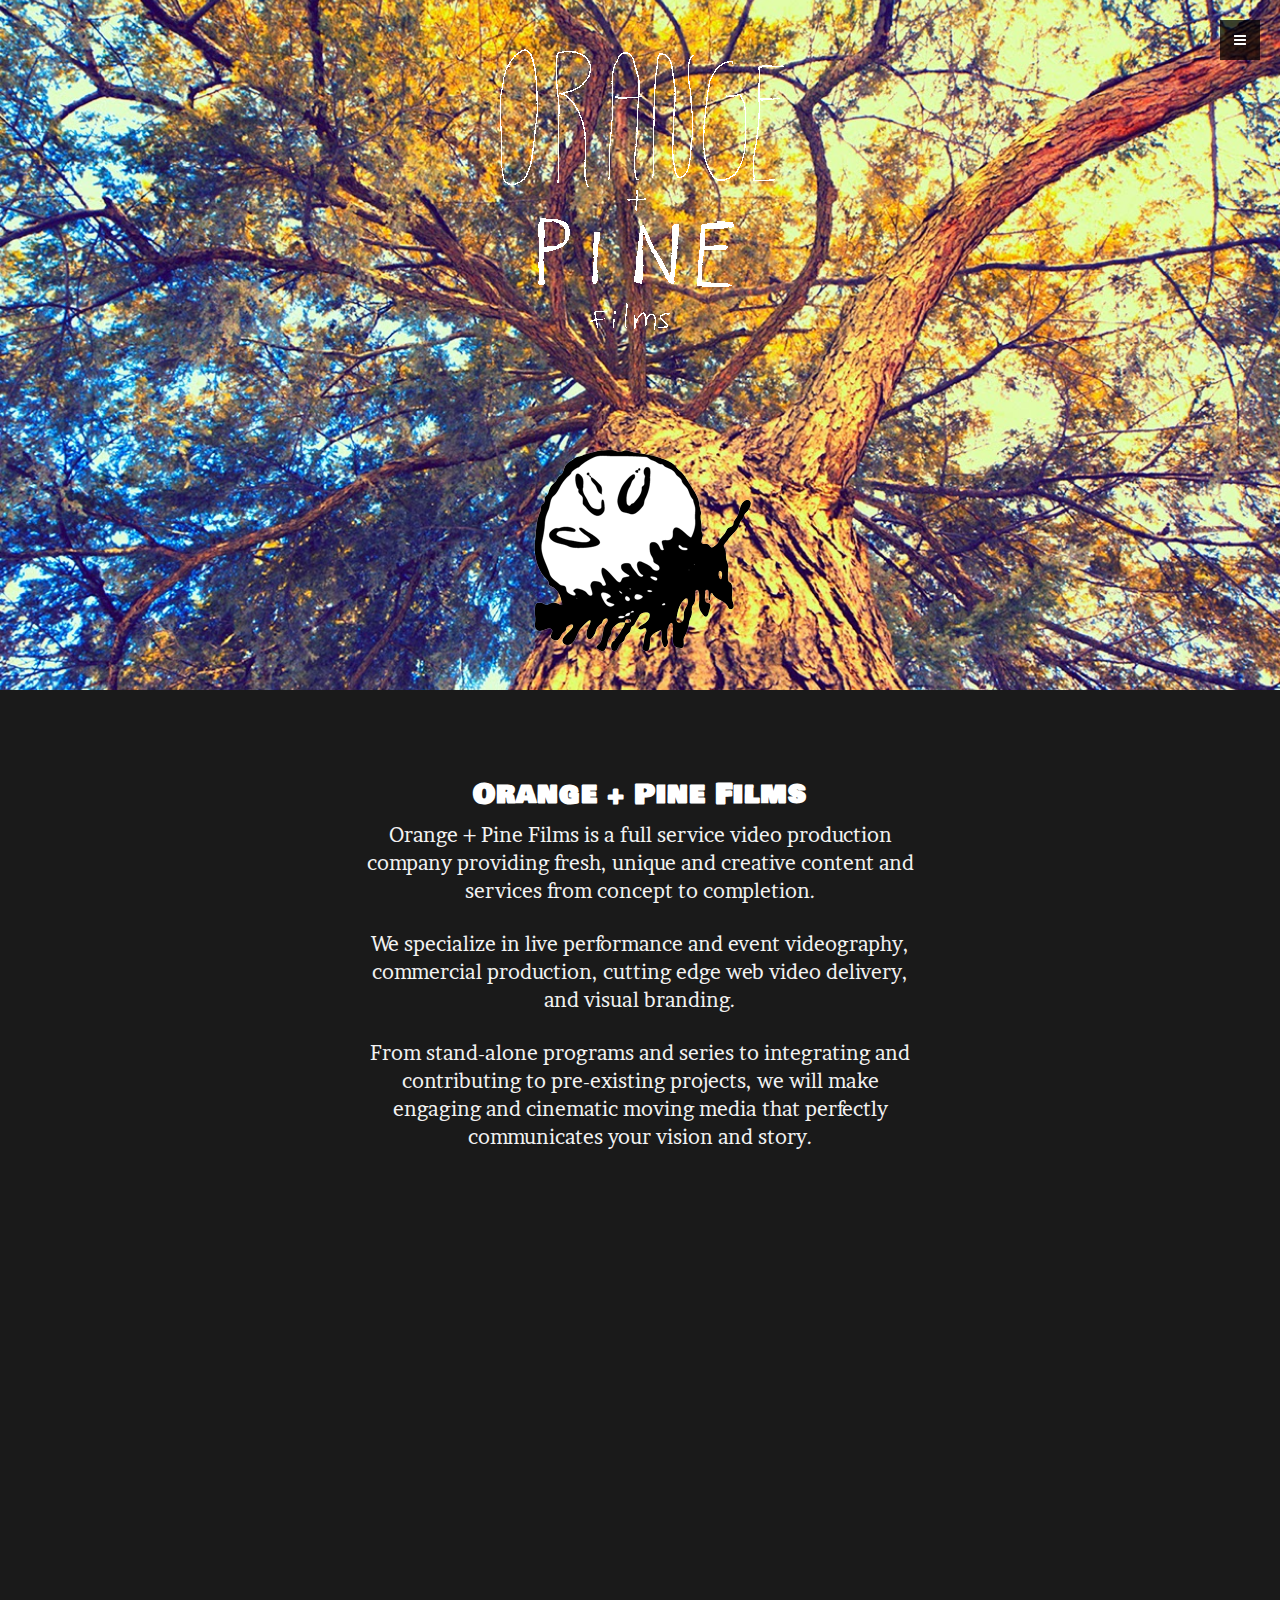
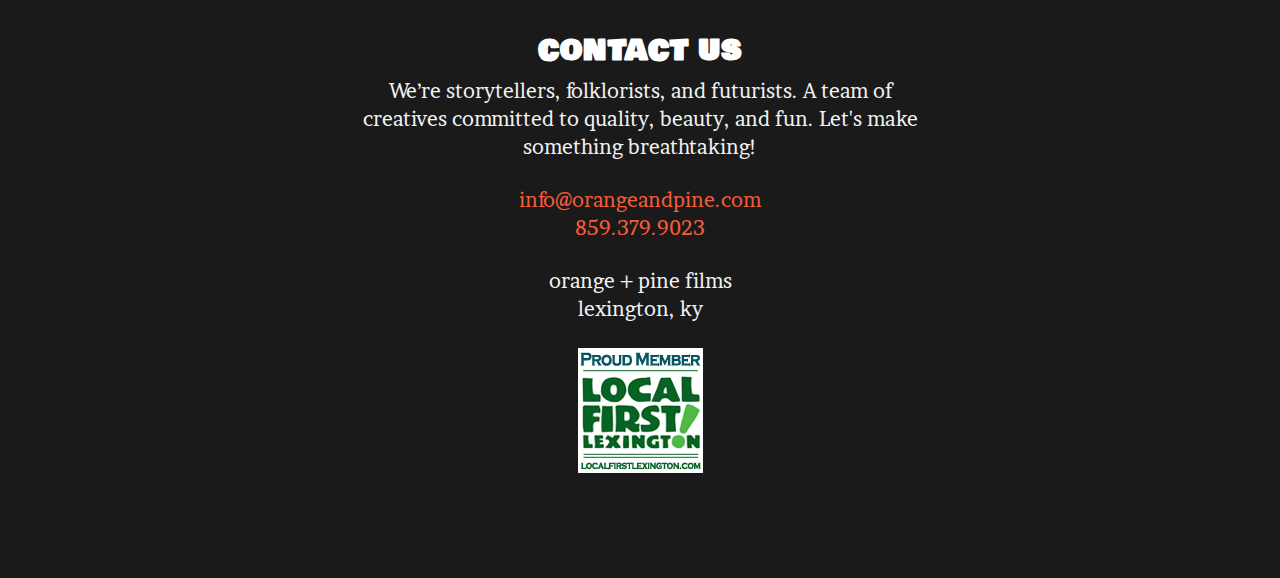
<file: index.html>
<!DOCTYPE html>
<html lang="en">
<head>
  <meta charset="utf-8">
  <meta http-equiv="X-UA-Compatible" content="IE=edge">
  <meta name="viewport" content="width=device-width, initial-scale=1.0">
  <meta name="description" content="Orange and Pine Films">
  <meta name="author" content="Orange and Pine Films">
  <link rel="shortcut icon" href="images/favicon.png">

  <title>Orange and Pine Films - Lexington, Kentucky film and video production</title>

  <link href="https://netdna.bootstrapcdn.com/font-awesome/4.0.3/css/font-awesome.css" rel="stylesheet">
  <link rel="stylesheet" href="https://netdna.bootstrapcdn.com/bootstrap/3.1.0/css/bootstrap.min.css">
  <link href="css/main.css" rel="stylesheet">

  <script src="https://ajax.googleapis.com/ajax/libs/jquery/1.10.2/jquery.min.js"></script>
  <!--[if lt IE 9]>
    <script src="https://oss.maxcdn.com/libs/html5shiv/3.7.0/html5shiv.js"></script>
    <script src="https://oss.maxcdn.com/libs/respond.js/1.3.0/respond.min.js"></script>
  <![endif]-->
</head>

<body data-spy="scroll" data-offset="0" data-target="#theMenu">

  <nav class="menu" id="theMenu">
    <div class="menu-wrap">
      <h1 class="logo"><a href="index.html#home">Orange + Pine</a></h1>
      <i class="fa fa-close menu-close"></i>
      <a href="#services" class="smoothScroll">Services</a>
      <a href="#contact" class="smoothScroll">Contact</a>
      <a href="https://www.facebook.com/orangeandpine"><i class="fa fa-facebook"></i></a>
<!--       <a href="#"><i class="fa fa-youtube"></i></a>
      <a href="#"><i class="fa fa-vimeo"></i></a> -->
      <a href="mailto:info@orangeandpine.com"><i class="fa fa-envelope"></i></a>
    </div>

    <div id="menuToggle"><i class="fa fa-bars"></i></div>
  </nav>


  <section id="home" name="home"></section>
  <div id="headerwrap" data-stellar-background-ratio="0.5">
    <div class="container">
      <div class="row">
        <div class="text-center">
          <img src="images/orangeandpine_animated.gif">
          <br/>
          <img class="logo_square" src="images/orangeandpine_logo_square.png">
        </div>
      </div>
    </div>
  </div>


  <section id="services" name="services"></section>
  <div class="b">
    <div class="container">
      <div class="row">
        <h3>Orange + Pine Films</h3>

        <div class="col-lg-6 col-lg-offset-3">
          <p>
            Orange + Pine Films is a full service video production company providing fresh, unique and creative content and services from concept to completion.
          </p>
          <p>
            We specialize in live performance and event videography, commercial production, cutting edge web video delivery, and visual branding.
          </p>
          <p>
            From stand-alone programs and series to integrating and contributing to pre-existing projects, we will make engaging and cinematic moving media that perfectly communicates your vision and story.
          </p>
        </div>
      </div>
    </div>
  </div>

  <div class="mid_image" data-stellar-background-ratio="0.5">
  </div>

  <section id="contact" name="contact"></section>
  <div class="w">
    <div class="container">
      <div class="row">
        <h3>CONTACT US</h3>

        <div class="col-lg-6 col-lg-offset-3">
          <p>
            We’re storytellers, folklorists, and futurists.  A team of creatives committed to quality, beauty, and fun.  Let's make something breathtaking!
          </p>
          <p>
            <a href="mailto:info@orangeandpine.com">info@orangeandpine.com</a>
            <br>
            <a href="tel:8593799023">859.379.9023</a>
          </p>
          <p>
            orange + pine films
            <br>
            lexington, ky
          </p>

          <p>
            <a href="http://localfirstlexington.com/">
              <img src="images/localfirstlexington.jpg" alt="Orange and Pine is a proud member of Local First Lexington." />
            </a>
          </p>
        </div>
      </div>
    </div>
  </div>


  <script src="https://netdna.bootstrapcdn.com/bootstrap/3.1.0/js/bootstrap.min.js"></script>
  <script src="js/smoothscroll.js"></script>
  <script src="js/jquery.stellar.min.js"></script>
  <script src="js/main.js"></script>

  <script>
    (function(i,s,o,g,r,a,m){i['GoogleAnalyticsObject']=r;i[r]=i[r]||function(){
    (i[r].q=i[r].q||[]).push(arguments)},i[r].l=1*new Date();a=s.createElement(o),
    m=s.getElementsByTagName(o)[0];a.async=1;a.src=g;m.parentNode.insertBefore(a,m)
    })(window,document,'script','//www.google-analytics.com/analytics.js','ga');

    ga('create', 'UA-102723-11', 'orangeandpine.com');
    ga('send', 'pageview');

  </script>
</body>
</html>
</file>
<file: css/main.css>
@import url(https://fonts.googleapis.com/css?family=Bowlby+One+SC|Brawler);

body {
  background-color: #1a1a1a;
  font-family: 'Brawler', serif;
  font-weight: 300;
  font-size: 16px;
  color: #555;

  -webkit-font-smoothing: antialiased;
  -webkit-overflow-scrolling: touch;
}

h1, h2, h3, h4, h5, h6 {
  font-family: 'Bowlby One SC', cursive;
  font-weight: 300;
  color: #333;
}

p {
  line-height: 28px;
  margin-bottom: 25px;
}

.logo_square {
  margin-top: 100px;
}

.mid_image, .big_image_3 {
  height: 300px;
  width: 100%;
  background-image: url('../images/bg5.jpg');
  background-size: cover;
  background-repeat: no-repeat;
}

.big_image_3 {
  background-image: url('../images/bg1.jpg');
  height: 400px;
}

a {
    color: #f85c37;
    word-wrap: break-word;

    -webkit-transition: color 0.1s ease-in, background 0.1s ease-in;
    -moz-transition: color 0.1s ease-in, background 0.1s ease-in;
    -ms-transition: color 0.1s ease-in, background 0.1s ease-in;
    -o-transition: color 0.1s ease-in, background 0.1s ease-in;
    transition: color 0.1s ease-in, background 0.1s ease-in;
}

a:hover,
a:focus {
    color: #7b7b7b;
    text-decoration: none;
    outline: 0;
}

a:before,
a:after {
    -webkit-transition: color 0.1s ease-in, background 0.1s ease-in;
    -moz-transition: color 0.1s ease-in, background 0.1s ease-in;
    -ms-transition: color 0.1s ease-in, background 0.1s ease-in;
    -o-transition: color 0.1s ease-in, background 0.1s ease-in;
    transition: color 0.1s ease-in, background 0.1s ease-in;
}

 hr {
    display: block;
    height: 1px;
    border: 0;
    border-top: 1px solid #ccc;
    margin: 1em 0;
    padding: 0;
}


/* ==========================================================================
   Wrap Sections
   ========================================================================== */

#headerwrap {
  background-image: url('../images/bg1.jpg');
  background-repeat: no-repeat;

  margin-top: -10px;
	padding-top: 50px;
	text-align:center;
	min-height: 700px;
	width: 100%;

  -webkit-background-size: 100%;
  -moz-background-size: 100%;
  -o-background-size: 100%;
  background-size: 100%;

  -webkit-background-size: cover;
  -moz-background-size: cover;
  -o-background-size: cover;
  background-size: cover;
}

#headerwrap h1 {
	margin-top: 150px;
	color: white;
	font-size: 70px;
	font-weight: 700;
}

#headerwrap h3 {
	color: white;
	font-size: 30px;
	font-weight: 100;
    font-family: 'EB Garamond', serif;
    font-style: oblique;
}

#headerwrap .logo {
	text-align: left;
	margin-left: 20px;
	margin-top: 15px;
}



.b, .w {
	background: #1a1a1a;
	padding-top: 70px;
	padding-bottom: 70px;
	text-align: center
}

.b h3, .w h3 {
	color: white;
	font-size: 28px;
	font-weight: 700;
	letter-spacing: 1px;
}

.b i, .w i {
	font-size: 8px;
	color: #fff;
    padding: 3px;
}

.b p, .w p {
	font-size: 20px;
	color: #f2f2f2;
}

.b img, .w img {
	text-align: center;
}



.menu {
	position: fixed;
	right: -200px;
	width: 260px;
	height: 100%;
	top: 0;
	z-index: 10;
	text-align: left;
}

.menu.menu-open {
	right: 0px;
}

.menu-wrap {
	position: absolute;
	top: 0;
	left: 60px;
	background: #1a1a1a;
	width: 200px;
	height: 100%;
}

.menu h1.logo a {
	font-family: 'Oswald', sans-serif;
	font-size: 16px;
	font-weight: 700;
	letter-spacing: 0.15em;
	line-height: 40px;
	text-transform: uppercase;
	color: #ffffff;
	margin-top: 20px;
}

.menu h1.logo a:hover {
	color: #f85c37;
}

.menu img.logo {
	margin: 20px 0;
	max-width: 160px;
}

.menu a {
	margin-left: 20px;
	color: #808080;
	display: block;
	font-size: 12px;
	font-weight: 700;
	line-height: 40px;
	letter-spacing: 0.1em;
	text-transform: uppercase;
}

.menu a:hover {
	color: #ffffff;
}

.menu a:active {
	color: #ffffff;
}

.menu a > i {
	float: left;
	display: inline-block;
	vertical-align: middle;
	text-align: left;
	width: 25px;
	font-size: 14px;
	line-height: 40px;
	margin: 25px 2px;
}

.menu-close {
	cursor: pointer;
	display: block;
	position: absolute;
	font-size: 14px;
	color: #808080;
	width: 40px;
	height: 40px;
	line-height: 40px;
	top: 20px;
	right: 5px;
	-webkit-transition: all .1s ease-in-out;
	   -moz-transition: all .1s ease-in-out;
		-ms-transition: all .1s ease-in-out;
		 -o-transition: all .1s ease-in-out;
			transition: all .1s ease-in-out;
}

.menu-close:hover {
	color: #ffffff;
	-webkit-transition: all .1s ease-in-out;
	   -moz-transition: all .1s ease-in-out;
		-ms-transition: all .1s ease-in-out;
		 -o-transition: all .1s ease-in-out;
			transition: all .1s ease-in-out;
}

.body-push {
	overflow-x: hidden;
	position: relative;
	left: 0;
}

.body-push-toright {
	left: 200px;
}

.body-push-toleft {
	left: -200px;
}

.menu,
.body-push {
	-webkit-transition: all .3s ease;
	   -moz-transition: all .3s ease;
		-ms-transition: all .3s ease;
		 -o-transition: all .3s ease;
			transition: all .3s ease;
}

#menuToggle {
	position: absolute;
	top: 20px;
	left: 0;
	z-index: 11;
	display: block;
	text-align: center;
	font-size: 14px;
	color: #ffffff;
	width: 40px;
	height: 40px;
	line-height: 40px;
	cursor: pointer;
	background: rgba(0,0,0,0.75);
	-webkit-transition: all .1s ease-in-out;
	   -moz-transition: all .1s ease-in-out;
		-ms-transition: all .1s ease-in-out;
		 -o-transition: all .1s ease-in-out;
			transition: all .1s ease-in-out;
}

#menuToggle:hover {
	color: #ffffff;
	background: rgba(0,0,0,0.2);
	-webkit-transition: all .1s ease-in-out;
	   -moz-transition: all .1s ease-in-out;
		-ms-transition: all .1s ease-in-out;
		 -o-transition: all .1s ease-in-out;
			transition: all .1s ease-in-out;
}
</file>
